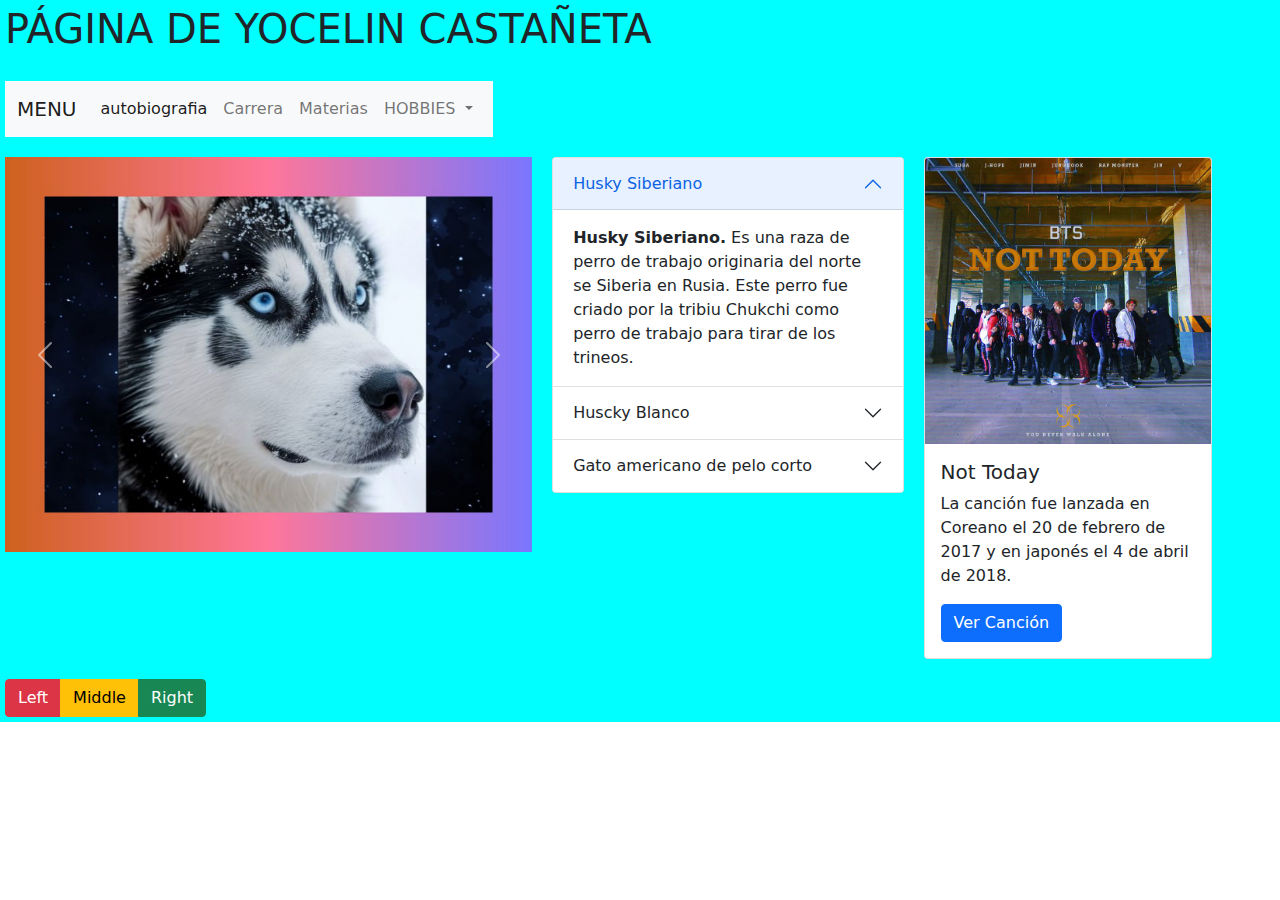
<file: index.html>
<!DOCTYPE html>
<html lang="en">
<head>
    <meta charset="UTF-8">
    <meta name="viewport" content="width=device-width,initial-scale=1.0">
    <link rel="stylesheet" href="estilos/estilo.css">
    <link rel="stylesheet" href="css/bootstrap.min.css">
    <script src="js/bootstrap.bundle.min.js"></script>
    <title> YOCELIN CASTAÑETA </title>
</head>
<body>
    <div class="padre">
        <div class="header">
            <h1>PÁGINA DE YOCELIN CASTAÑETA</h1>
        </div>
        <div class="nav">
            <nav class="navbar navbar-expand-lg navbar-light bg-light">
                <div class="container-fluid">
                  <a class="navbar-brand" href="#">MENU</a>
                  <button class="navbar-toggler" type="button" data-bs-toggle="collapse" data-bs-target="#navbarNavDropdown" aria-controls="navbarNavDropdown" aria-expanded="false" aria-label="Toggle navigation">
                    <span class="navbar-toggler-icon"></span>
                  </button>
                  <div class="collapse navbar-collapse" id="navbarNavDropdown">
                    <ul class="navbar-nav">
                      <li class="nav-item">
                        <a class="nav-link active" aria-current="page" href="page/autobiografia.html">autobiografia</a>
                      </li>
                      <li class="nav-item">
                        <a class="nav-link" href="page/carrera.html">Carrera</a>
                      </li>
                      <li class="nav-item">
                        <a class="nav-link" href="page/materias.html">Materias</a>
                      </li>
                      <li class="nav-item dropdown">
                        <a class="nav-link dropdown-toggle" href="#" id="navbarDropdownMenuLink" role="button" data-bs-toggle="dropdown" aria-expanded="false">
                          HOBBIES
                        </a>
                        <ul class="dropdown-menu" aria-labelledby="navbarDropdownMenuLink">
                          <li><a class="dropdown-item" href="#">Dibujar </a></li>
                          <li><a class="dropdown-item" href="#">Bailar </a></li>
                          <li><a class="dropdown-item" href="#">Escuchar Música</a></li>
                        </ul>
                      </li>
                    </ul>
                  </div>
                </div>
              </nav>
        </div>
        <div class="cont1">
            <div id="carouselExampleControls" class="carousel slide" data-bs-ride="carousel">
                <div class="carousel-inner">
                  <div class="carousel-item active">
                    <img src="imgs/lobo.jpeg" class="d-block w-100" alt="lobo">
                  </div>
                  <div class="carousel-item">
                    <img src="imgs/blanco.jpeg" class="d-block w-100" alt="blanco">
                  </div>
                  <div class="carousel-item">
                    <img src="imgs/gato.jpeg" class="d-block w-100" alt="gato">
                  </div>
                </div>
                <button class="carousel-control-prev" type="button" data-bs-target="#carouselExampleControls" data-bs-slide="prev">
                  <span class="carousel-control-prev-icon" aria-hidden="true"></span>
                  <span class="visually-hidden">Previous</span>
                </button>
                <button class="carousel-control-next" type="button" data-bs-target="#carouselExampleControls" data-bs-slide="next">
                  <span class="carousel-control-next-icon" aria-hidden="true"></span>
                  <span class="visually-hidden">Next</span>
                </button>
              </div>
        </div>
        <div class="cont2">
            <div class="accordion" id="accordionExample">
                <div class="accordion-item">
                  <h2 class="accordion-header" id="headingOne">
                    <button class="accordion-button" type="button" data-bs-toggle="collapse" data-bs-target="#collapseOne" aria-expanded="true" aria-controls="collapseOne">
                      Husky Siberiano
                    </button>
                  </h2>
                  <div id="collapseOne" class="accordion-collapse collapse show" aria-labelledby="headingOne" data-bs-parent="#accordionExample">
                    <div class="accordion-body">
                      <strong>Husky Siberiano.</strong> Es una raza de perro de trabajo originaria del norte se Siberia en Rusia. Este perro fue criado por la tribiu Chukchi como perro de trabajo para tirar de los trineos.
                    </div>
                  </div>
                </div>
                <div class="accordion-item">
                  <h2 class="accordion-header" id="headingTwo">
                    <button class="accordion-button collapsed" type="button" data-bs-toggle="collapse" data-bs-target="#collapseTwo" aria-expanded="false" aria-controls="collapseTwo">
                      Huscky Blanco
                    </button>
                  </h2>
                  <div id="collapseTwo" class="accordion-collapse collapse" aria-labelledby="headingTwo" data-bs-parent="#accordionExample">
                    <div class="accordion-body">
                      <strong>El color mas raro de husky.</strong> El color de pelaje más raro y qizas mas deseado por los amantes de esta raza es el blanco puro. La rareza de este pelaje se debe a que es necesario que ambos padres porten el gen del pelaje blanco para que sus crias puedan nacer con esta coloración tan peculiar.  
                    </div>
                  </div>
                </div>
                <div class="accordion-item">
                  <h2 class="accordion-header" id="headingThree">
                    <button class="accordion-button collapsed" type="button" data-bs-toggle="collapse" data-bs-target="#collapseThree" aria-expanded="false" aria-controls="collapseThree">
                      Gato americano de pelo corto
                    </button>
                  </h2>
                  <div id="collapseThree" class="accordion-collapse collapse" aria-labelledby="headingThree" data-bs-parent="#accordionExample">
                    <div class="accordion-body">
                      <strong>American shorthair.</strong> Se trata de una raza robusta que debe mucho a los atos de trabajo que los primeros colonizadores trajeron a los Estados Unidos. El gato americano de pelo corto es activo, atlético y saludable.
                    </div>
                  </div>
                </div>
              </div>
        </div>
        <div class="cont3">
            <div class="card" style="width: 18rem;">
                <img src="imgs/today.jpeg" class="card-img-top" alt="today">
                <div class="card-body">
                  <h5 class="card-title">Not Today</h5>
                  <p class="card-text">La canción fue lanzada en Coreano el 20 de febrero de 2017 y en japonés el 4 de abril de 2018.</p>
                  <!-- Button trigger modal -->
                   <button type="button" class="btn btn-primary" data-bs-toggle="modal" data-bs-target="#exampleModal">
                    Ver Canción
                   </button>
                   <!-- Modal -->
                    <div class="modal fade" id="exampleModal" tabindex="-1" aria-labelledby="exampleModalLabel" aria-hidden="true">
                        <div class="modal-dialog">
                            <div class="modal-content">
                                <div class="modal-header">
                                    <h5 class="modal-title" id="exampleModalLabel">BTS - Not Today </h5>
                                    <button type="button" class="btn-close" data-bs-dismiss="modal" aria-label="Close"></button>
                                </div>
                                <div class="modal-body">

                                    <p>All the underdogs in the world <br>
                                    All the underdogs in the world <br> </p>
                                   <p>A day may come when we lose <br>
                                    A day may come when we lose <br> </p>
                                    <p>But it is not today <br>
                                    But it is not today <br> </p>
                                    <p>Today, we fight! <br>
                                    Today, we fight! <br></p>
                                    <p>No, not today <br>
                                    No, not today <br> </p>
                                    <p>언젠가 꽃은 지겠지 <br>
                                    eonjen-ga kkocheun jigetji <br></p>
                                    <p>But no, not today
                                    But no, not today <br></p>
                                    <p>그 때가 오늘은 아니지
                                    geu ttaega oneureun aniji <br></p>
                                    <p>No, no, not today
                                    No, no, not today <br></p>
                                    <p>아직은 죽기엔 too good day (good day)
                                    ajigeun jukgien too good day (good day) <br></p>
                                    <p>No, no, not today
                                    No, no, not today <br></p>
                                    <p>No, no, no, not today
                                    No, no, no, not today

                                    <p>그래 우리는 extra, huh
                                    geurae urineun extra, huh <br></p>
                                    <p>But still part of this world (part of this world)
                                    But still part of this world (part of this world) <br></p>
                                    <p>Extra plus ordinary, huh
                                    Extra plus ordinary, huh <br></p>
                                    <p>그것도 별 거 아녀 (그것도 별 거 아녀)
                                    geugeotdo byeol geo anyeo (geugeotdo byeol geo anyeo)<br></p>
                                    <p>오늘은 절대 죽지 말아
                                    oneureun jeoldae jukji mara<br></p>
                                    <p>빛은 어둠을 뚫고 나가
                                    bicheun eodumeul ttulkko naga<br></p>
                                    <p>새 세상 너도 원해?
                                    sae sesang neodo wonhae?<br></p>
                                    <p>Oh, baby, yes, I want it
                                    Oh, baby, yes, I want it<br></p>

                                    <p>날아갈 수 없음 뛰어
                                    naragal su eopseum ttwieo<br></p>
                                    <p>Today, we will survive
                                    Today, we will survive<br></p>
                                    <p>뛰어갈 수 없음 걸어
                                    ttwieogal su eopseum georeo<br></p>
                                    <p>Today, we will survive
                                    Today, we will survive<br></p>
                                    <p>걸어갈 수 없음 기어
                                    georeogal su eopseum gieo<br></p>
                                    <p>기어서라도 gear up (gear up)
                                    gieoseorado gear up (gear up)<br></p>
                                    <p>겨눠 총, 조준, 발사!
                                    gyeonwo chong, jojun, balsa!<br></p>

                                    <p>Not, not today!
                                    Not, not today!<br></p>

                                    <p>Not, not today!
                                    Not, not today!<br></p>

                                    <p>(Hey) 뱁새들아 다 hands up
                                    (Hey) baepsaedeura da hands up<br></p>

                                    <p>(Hey) 친구들아 다 hands up
                                    (Hey) chin-gudeura da hands up<br></p>

                                    <p>(Hey) 나를 믿는다면 hands up
                                    (Hey) nareul minneundamyeon hands up<br></p>

                                    <p>총, 조준, 발사!
                                    chong, jojun, balsa!<br></p>
                                </p>
                                </div>
                                <div class="modal-footer">
                                    <button type="button" class="btn btn-secondary" data-bs-dismiss="modal">Close</button>
                                <button type="button" class="btn btn-primary">Save changes</button>
                            </div>
                        </div> 
                      </div>
                    </div>
                </div>
              </div>
        </div>
        <div class="foot">
            <div class="btn-group" role="group" aria-label="Basic mixed styles example">
                <button type="button" class="btn btn-danger">Left</button>
                <button type="button" class="btn btn-warning">Middle</button>
                <button type="button" class="btn btn-success">Right</button>
              </div>
        </div>
    </div>
</body>
</html>
</file>
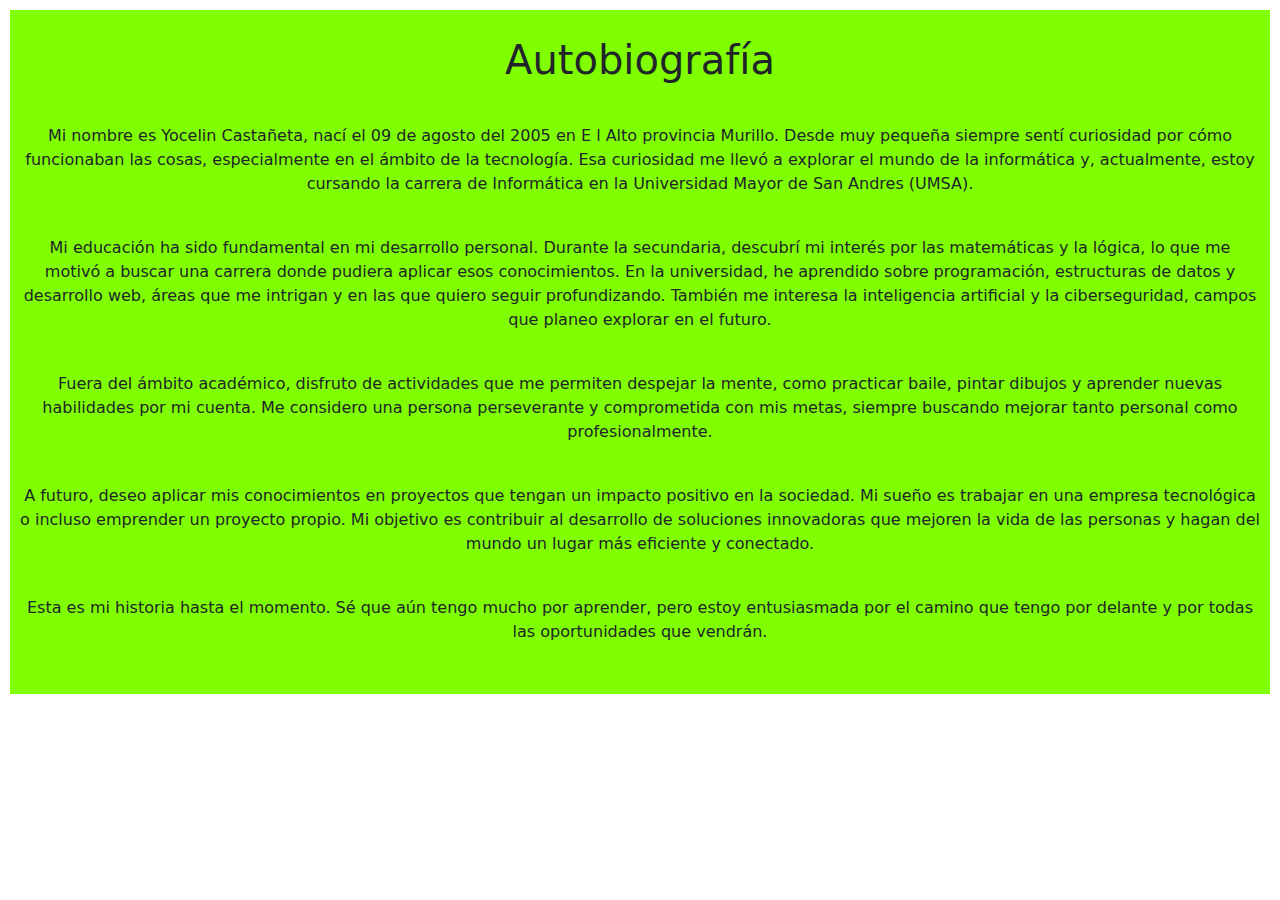
<file: page/autobiografia.html>
<!DOCTYPE html>
<html lang="en">
<head>
    <meta charset="UTF-8">
    <meta name="viewport" content="width=device-width,initial-scale=1.0">
    <link rel="stylesheet" href="../estilos/estilo.css">
    <link rel="stylesheet" href="../css/bootstrap.min.css">
    <script src="../js/bootstrap.bundle.min.js"></script>
    <title> Document </title>
</head>
<body>
    <div class="bio">
        <div style="text-align: center;">

    <p><h1>Autobiografía </h1></p><br>
<p>
Mi nombre es Yocelin Castañeta, nací el 09 de agosto del 2005 en E l Alto provincia Murillo. 
Desde muy pequeña siempre sentí curiosidad por cómo funcionaban las cosas, especialmente en 
el ámbito de la tecnología. Esa curiosidad me llevó a explorar el mundo de la informática y,
 actualmente, estoy cursando la carrera de Informática en la Universidad Mayor de San Andres (UMSA).  </p><br>
<p>
Mi educación ha sido fundamental en mi desarrollo personal. Durante la secundaria, descubrí mi interés
 por las matemáticas y la lógica, lo que me motivó a buscar una carrera donde pudiera aplicar esos conocimientos.
  En la universidad, he aprendido sobre programación, estructuras de datos y desarrollo web, áreas que me intrigan 
  y en las que quiero seguir profundizando. También me interesa la inteligencia artificial y la ciberseguridad, 
  campos que planeo explorar en el futuro.  </p><br>
<p>
Fuera del ámbito académico, disfruto de actividades que me permiten despejar la mente, como practicar baile, pintar
 dibujos  y aprender nuevas habilidades por mi cuenta. Me considero una persona perseverante y comprometida con mis metas,
  siempre buscando mejorar tanto personal como profesionalmente.  </p><br>
<p>
A futuro, deseo aplicar mis conocimientos en proyectos que tengan un impacto positivo en la sociedad. Mi sueño es trabajar 
en una empresa tecnológica o incluso emprender un proyecto propio. Mi objetivo es contribuir al desarrollo de soluciones
 innovadoras que mejoren la vida de las personas y hagan del mundo un lugar más eficiente y conectado. </p><br> 
<p>
Esta es mi historia hasta el momento. Sé que aún tengo mucho por aprender, pero estoy entusiasmada por el camino que tengo
 por delante y por todas las oportunidades que vendrán.  </p><br>
       </div>
    </div>
</body>
</html>
</file>
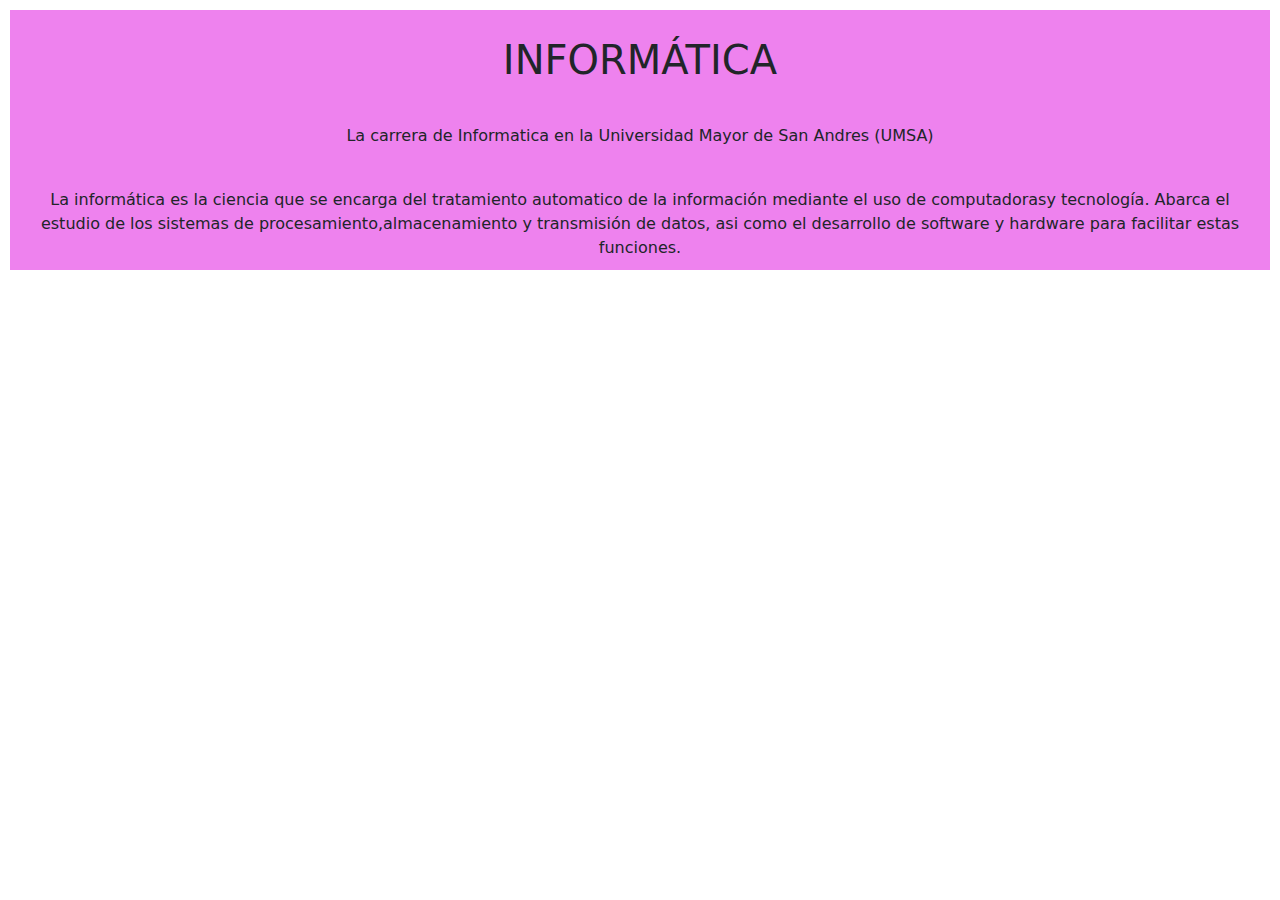
<file: page/carrera.html>
<!DOCTYPE html>
<html lang="en">
<head>
    <meta charset="UTF-8">
    <meta name="viewport" content="width=device-width,initial-scale=1.0">
    <link rel="stylesheet" href="../estilos/estilo.css">
    <link rel="stylesheet" href="../css/bootstrap.min.css">
    <script src="../js/bootstrap.bundle.min.js"></script>
    <title> Document </title>
</head>
<body>
    <div class="era">
        <div style="text-align: center;">

    <p><h1>INFORMÁTICA</h1>  </p><br>
    <p>La carrera de Informatica en la Universidad Mayor de San Andres  (UMSA)</p><br>
    La informática es la ciencia que se encarga del tratamiento automatico de la información mediante el uso de 
    computadorasy tecnología. Abarca el estudio de los sistemas de procesamiento,almacenamiento y transmisión de 
    datos, asi como el desarrollo de software y hardware para facilitar estas funciones.
       </div>
    </div>
</body>
</html>
</file>
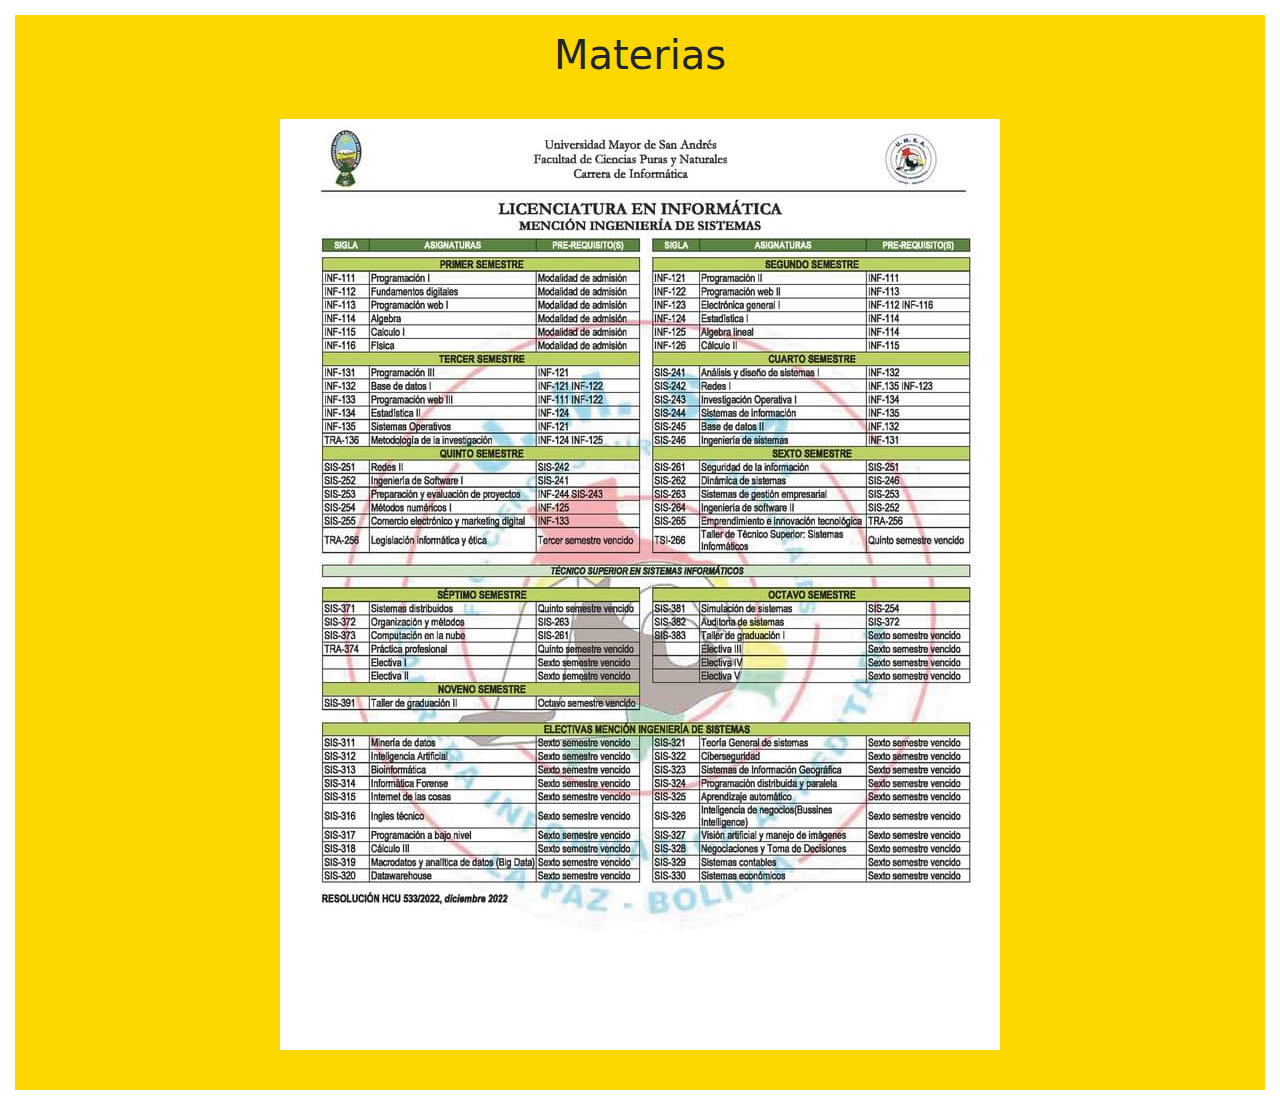
<file: page/materias.html>
<!DOCTYPE html>
<html lang="en">
<head>
    <meta charset="UTF-8">
    <meta name="viewport" content="width=device-width,initial-scale=1.0">
    <link rel="stylesheet" href="../estilos/estilo.css">
    <link rel="stylesheet" href="../css/bootstrap.min.css">
    <script src="../js/bootstrap.bundle.min.js"></script>
    <title> Document </title>
</head>
<body>
    <div class="mat">
    <div style="text-align: center;">

    <p><h1>Materias  </h1></p><br>
    <p>
        <img src="../imgs/car.jpeg" alt="car">
    </p><br>
    </div>
    </div>
</body>
</html>
</file>
<file: estilos/estilo.css>
.padre
{
    padding: 5px;
    background-color:cyan;
    display: grid;
    grid-gap: 20px;
    grid-template-columns: 3fr      2fr      2fr  ;
    grid-template-areas:  "header   header   header"
                          "nav      nav      nav"
                          "cont1    cont2    cont3"
                          "foot     foot     foot";
}
.padre .header
{
    grid-area: header;
}
.padre .nav
{
    grid-area: nav;
}
.padre .cont1
{
    grid-area: cont1;
}
.padre .cont2
{
    grid-area: cont2;
}
.padre .cont3
{
    grid-area: cont3;
}
.padre .foot
{
    grid-area: foot;
}
.bio
{
    background-color: chartreuse;
    display: grid;
    border: 30px;
    padding: 10px;
    margin: 10px;
}
.mat
{
    background-color: gold;
    margin: 15px;
    display: grid;
    
}
.era
{
    background-color: violet;
    display: grid;
    border: 30px;
    padding: 10px;
    margin: 10px;
}
</file>
